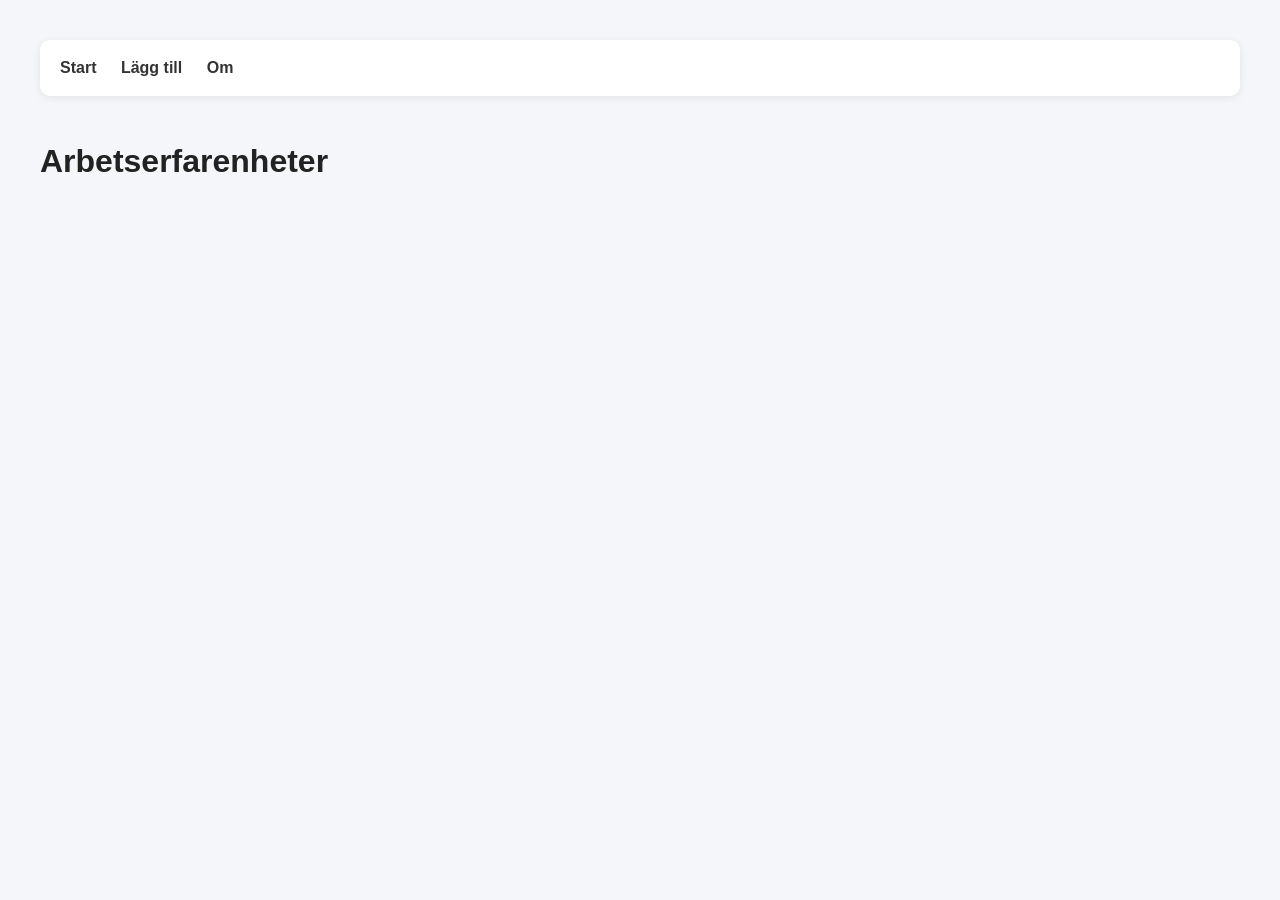
<file: index.html>
<!DOCTYPE html>
<html lang="sv">

<head>
    <meta charset="UTF-8">
    <meta name="viewport" content="width=device-width, initial-scale=1.0" />
    <title>Startsida</title>
    <link rel="stylesheet" href="/css/styles.css">
</head>

<body>

    <nav>
        <a href="index.html">Start</a>
        <a href="add.html">Lägg till</a>
        <a href="about.html">Om</a>
    </nav>

    <h1>Arbetserfarenheter</h1>

    <section id="list"></section>

    <script type="module" src="js/index.js"></script>
</body>

</html>
</file>
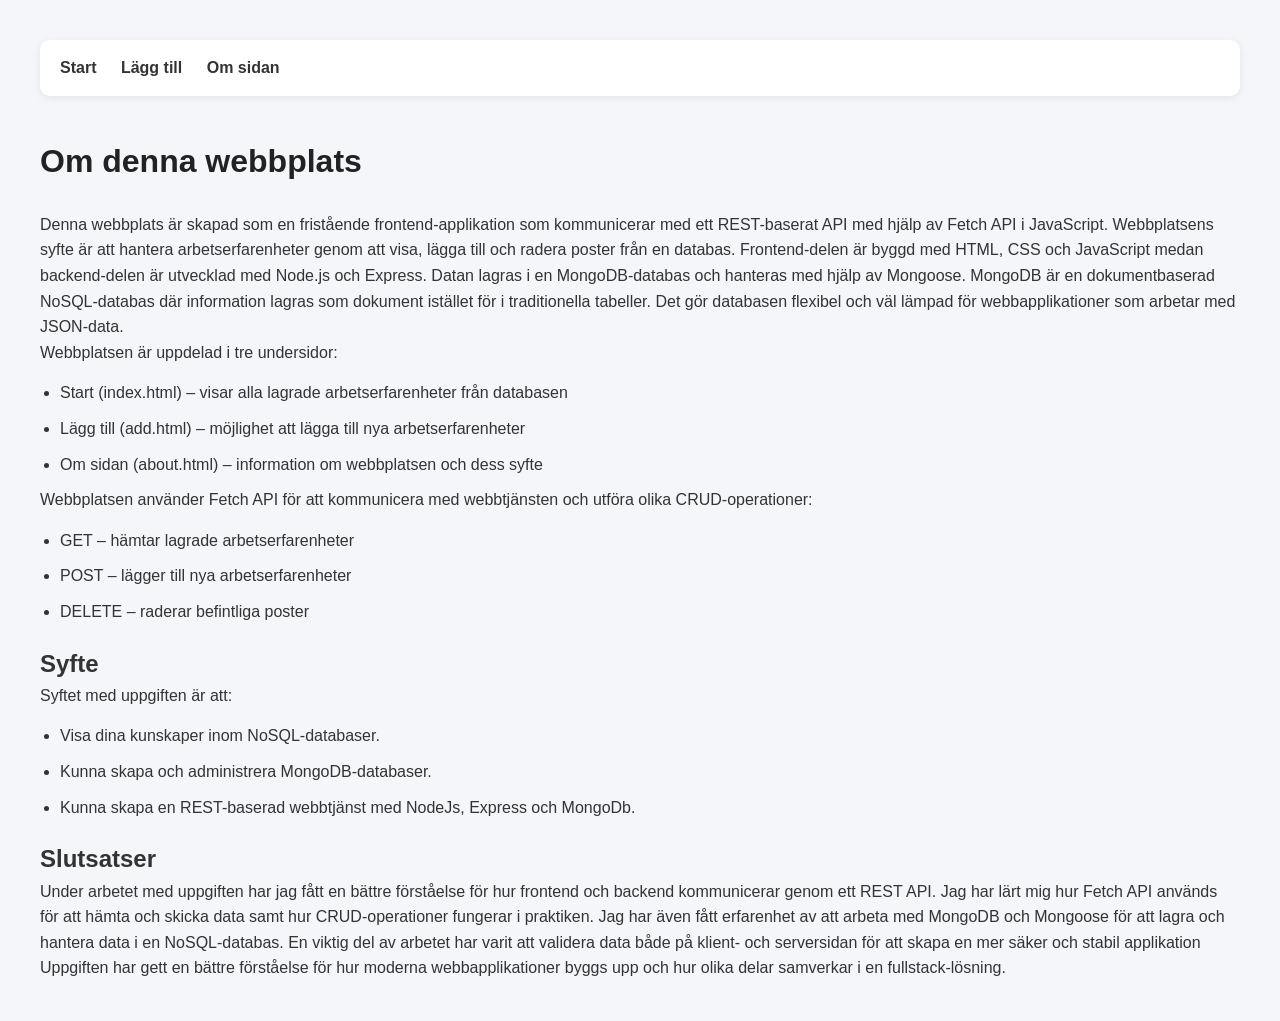
<file: about.html>
<!DOCTYPE html>
<html lang="sv">

<head>
    <meta charset="UTF-8" />
    <meta name="viewport" content="width=device-width, initial-scale=1.0" />
    <link rel="stylesheet" href="css/styles.css" />
    <title>Om sidan</title>
</head>

<body>
    <nav>
        <a href="index.html">Start</a>
        <a href="add.html">Lägg till</a>
        <a href="about.html">Om sidan</a>
    </nav>
    <h1>Om denna webbplats</h1>
    <section class="about">
        <p>Denna webbplats är skapad som en fristående frontend-applikation som kommunicerar med ett REST-baserat API
            med hjälp av Fetch API i JavaScript.
            Webbplatsens syfte är att hantera arbetserfarenheter genom att visa, lägga till och radera poster från en
            databas.
            Frontend-delen är byggd med HTML, CSS och JavaScript medan backend-delen är utvecklad med Node.js
            och Express.
            Datan lagras i en MongoDB-databas och hanteras med hjälp av Mongoose.
            MongoDB är en dokumentbaserad NoSQL-databas där information lagras som dokument istället för i traditionella
            tabeller.
            Det gör databasen flexibel och väl lämpad för webbapplikationer som arbetar med JSON-data.</p>
        <p>Webbplatsen är uppdelad i tre undersidor:</p>
        <ul>
            <li>Start (index.html) – visar alla lagrade arbetserfarenheter från databasen</li>
            <li>Lägg till (add.html) – möjlighet att lägga till nya arbetserfarenheter</li>
            <li>Om sidan (about.html) – information om webbplatsen och dess syfte</li>
        </ul>
        <p>
            Webbplatsen använder Fetch API för att kommunicera med webbtjänsten och utföra olika CRUD-operationer:
        </p>
        <ul>
            <li>GET – hämtar lagrade arbetserfarenheter</li>
            <li>POST – lägger till nya arbetserfarenheter</li>
            <li>DELETE – raderar befintliga poster</li>
        </ul>
        <h2>Syfte</h2>
        <p>Syftet med uppgiften är att:</p>
        <ul>
            <li>Visa dina kunskaper inom NoSQL-databaser.</li>
            <li>Kunna skapa och administrera MongoDB-databaser.</li>
            <li>Kunna skapa en REST-baserad webbtjänst med NodeJs, Express och MongoDb.</li>
        </ul>
        <h2>Slutsatser</h2>
        <p>Under arbetet med uppgiften har jag fått en bättre förståelse för hur frontend och backend kommunicerar genom
            ett REST API.
            Jag har lärt mig hur Fetch API används för att hämta och skicka data samt hur CRUD-operationer fungerar i
            praktiken.
            Jag har även fått erfarenhet av att arbeta med MongoDB och Mongoose för att lagra och hantera data i en
            NoSQL-databas.
            En viktig del av arbetet har varit att validera data både på klient- och serversidan för att skapa en mer
            säker och stabil applikation
            Uppgiften har gett en bättre förståelse för hur moderna webbapplikationer byggs upp och hur olika delar
            samverkar i en fullstack-lösning.</p>
    </section>
</body>

</html>
</file>
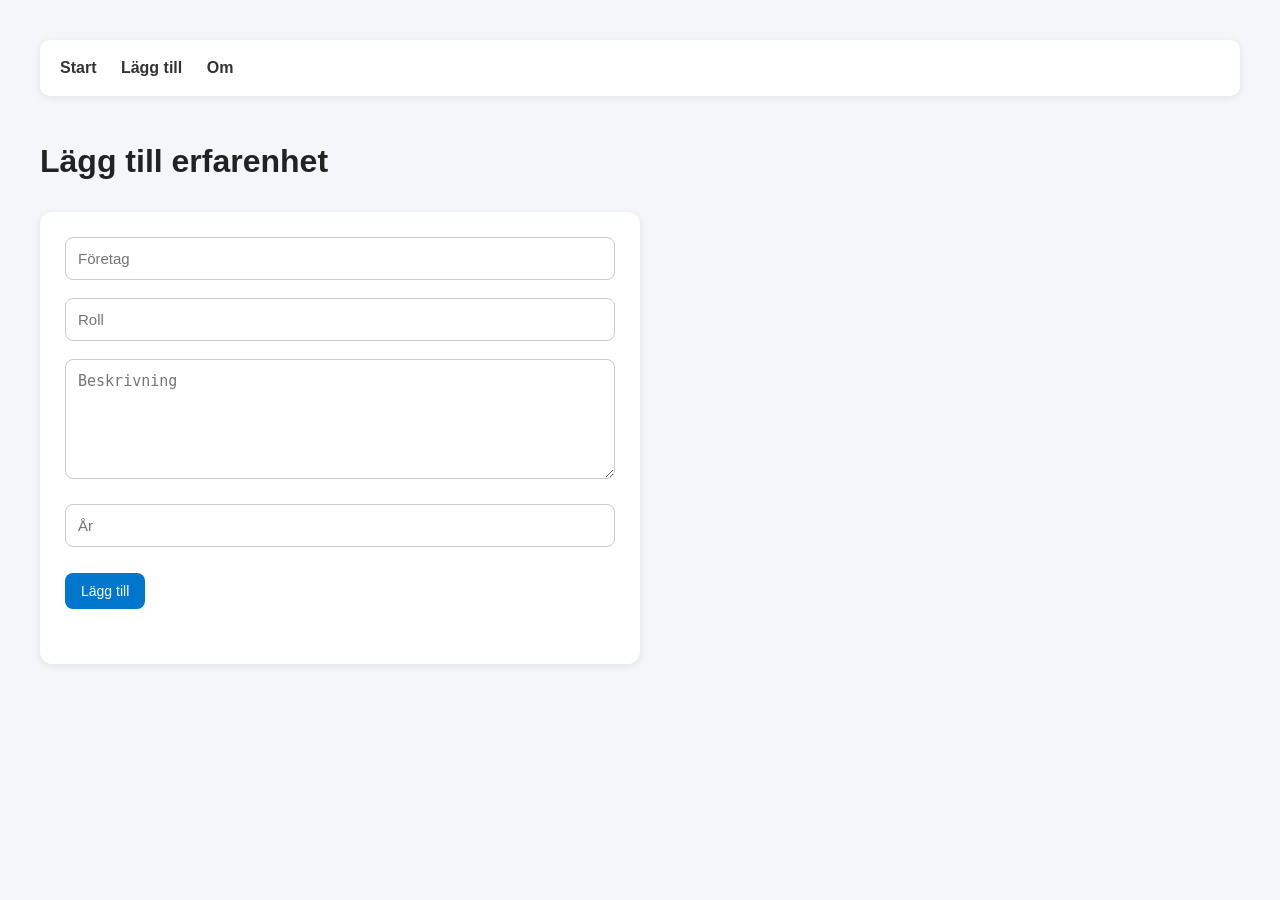
<file: add.html>
<!DOCTYPE html>
<html lang="sv">

<head>
    <meta charset="UTF-8">
    <meta name="viewport" content="width=device-width, initial-scale=1.0" />
    <title>Lägg till</title>
    <link rel="stylesheet" href="css/styles.css">
</head>

<body>

    <nav>
        <a href="index.html">Start</a>
        <a href="add.html">Lägg till</a>
        <a href="about.html">Om</a>
    </nav>

    <h1>Lägg till erfarenhet</h1>

    <form id="form">
        <input id="company" placeholder="Företag">
        <input id="role" placeholder="Roll">
        <textarea id="description" placeholder="Beskrivning"></textarea>
        <input id="years" type="number" placeholder="År">
        <button>Lägg till</button>
    </form>

    <p id="message"></p>

    <script type="module" src="js/add.js"></script>

</body>

</html>
</file>
<file: css/styles.css>
* {
    margin: 0;
    padding: 0;
    box-sizing: border-box;
}

body {
    font-family: Arial, Helvetica, sans-serif;
    background-color: #f4f6f9;
    color: #333;
    padding: 40px;
    line-height: 1.6;
}

/* Nav */
nav {
    margin-bottom: 40px;
    background-color: white;
    padding: 15px 20px;
    border-radius: 10px;
    box-shadow: 0 2px 8px rgba(0, 0, 0, 0.08);
}

nav a {
    text-decoration: none;
    color: #333;
    margin-right: 20px;
    font-weight: bold;
    transition: 0.2s;
}

nav a:hover {
    color: #0077cc;
}

h1 {
    margin-bottom: 25px;
    color: #222;
}

.card {
    background-color: white;
    padding: 20px;
    margin-bottom: 40px;
    border-radius: 12px;
    box-shadow: 0 2px 10px rgba(0, 0, 0, 0.08);
}

.card h3 {
    margin-bottom: 10px;
    color: #0077cc;
}

.card p {
    margin-bottom: 8px;
}

button {
    background-color: #0077cc;
    color: white;
    border: none;
    padding: 10px 16px;
    border-radius: 8px;
    cursor: pointer;
    transition: 0.2s;
    font-size: 14px;
    margin-bottom: 30px;
    margin-top: 8px;
}

button:hover {
    background-color: #005fa3;
}

form {
    background-color: white;
    padding: 25px;
    border-radius: 12px;
    max-width: 600px;
    box-shadow: 0 2px 10px rgba(0, 0, 0, 0.08);
}

input,
textarea {
    width: 100%;
    padding: 12px;
    margin-bottom: 18px;
    border: 1px solid #ccc;
    border-radius: 8px;
    font-size: 15px;
}

textarea {
    min-height: 120px;
    resize: vertical;
}

#message,
#error {
    margin-top: 15px;
    font-weight: bold;
    color: #cc0000;
}

/* About */
ul {
    margin-top: 15px;
    margin-left: 20px;
}

li {
    margin-bottom: 10px;
}

.about h2 {
    margin-top: 20px;
}
</file>
